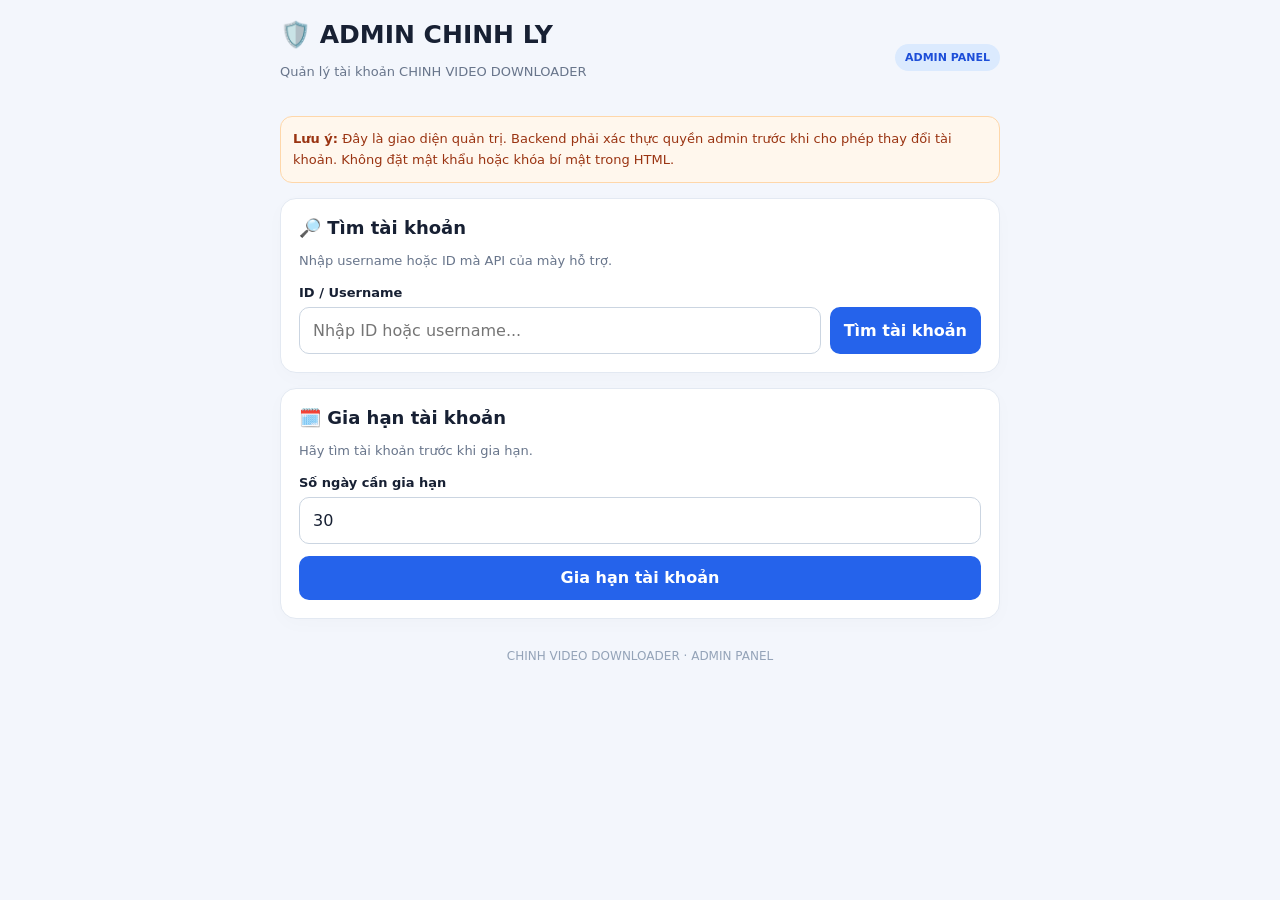
<file: admin.html>
<!DOCTYPE html>
<html lang="vi">
<head>
  <meta charset="UTF-8">
  <meta name="viewport" content="width=device-width, initial-scale=1.0">
  <meta name="robots" content="noindex, nofollow">
  <title>ADMIN CHINH LY</title>

  <style>
    :root {
      --bg: #f3f6fc;
      --card: #ffffff;
      --text: #172033;
      --muted: #68758b;
      --line: #e3e9f2;
      --blue: #2563eb;
      --green: #15803d;
      --red: #b91c1c;
    }

    * { box-sizing: border-box; }

    body {
      margin: 0;
      padding: 20px 12px 40px;
      font-family: system-ui, Arial, sans-serif;
      color: var(--text);
      background: var(--bg);
    }

    .container {
      max-width: 720px;
      margin: auto;
    }

    header {
      display: flex;
      align-items: center;
      justify-content: space-between;
      gap: 12px;
      margin-bottom: 20px;
    }

    h1 {
      font-size: 25px;
      margin: 0;
    }

    h2 {
      font-size: 18px;
      margin: 0 0 8px;
    }

    p {
      color: var(--muted);
      font-size: 13px;
      line-height: 1.6;
    }

    .tag {
      padding: 7px 10px;
      border-radius: 20px;
      background: #dbeafe;
      color: #1d4ed8;
      font-size: 11px;
      font-weight: 800;
      white-space: nowrap;
    }

    .card {
      background: var(--card);
      padding: 18px;
      margin-bottom: 15px;
      border: 1px solid var(--line);
      border-radius: 16px;
      box-shadow: 0 5px 20px #00000005;
    }

    .notice {
      background: #fff7ed;
      color: #9a3412;
      padding: 12px;
      border: 1px solid #fed7aa;
      border-radius: 12px;
      font-size: 13px;
      line-height: 1.6;
      margin-bottom: 15px;
    }

    label {
      display: block;
      margin: 12px 0 7px;
      font-size: 13px;
      font-weight: 700;
    }

    input {
      width: 100%;
      min-width: 0;
      padding: 13px;
      border: 1px solid #cbd5e1;
      border-radius: 10px;
      background: #fff;
      color: var(--text);
      font: inherit;
      outline: none;
    }

    input:focus {
      border-color: var(--blue);
      box-shadow: 0 0 0 3px #2563eb20;
    }

    button {
      border: 0;
      border-radius: 10px;
      padding: 12px 14px;
      min-height: 44px;
      font: inherit;
      font-weight: 700;
      cursor: pointer;
    }

    button:disabled {
      opacity: .6;
      cursor: wait;
    }

    .primary {
      background: var(--blue);
      color: white;
    }

    .success {
      background: var(--green);
      color: white;
    }

    .danger {
      background: var(--red);
      color: white;
    }

    .secondary {
      background: #e9eef6;
      color: #334155;
    }

    .search-row {
      display: grid;
      grid-template-columns: 1fr auto;
      gap: 9px;
    }

    .details {
      display: grid;
      grid-template-columns: repeat(2, minmax(0, 1fr));
      gap: 10px;
      margin-top: 15px;
    }

    .detail {
      min-width: 0;
      padding: 12px;
      border: 1px solid var(--line);
      border-radius: 11px;
      background: #f8fafc;
    }

    .detail-label {
      color: var(--muted);
      font-size: 12px;
      margin-bottom: 7px;
    }

    .detail-value {
      font-weight: 750;
      overflow-wrap: anywhere;
    }

    .badge {
      display: inline-block;
      padding: 5px 10px;
      border-radius: 20px;
      font-size: 12px;
      font-weight: 800;
    }

    .pro {
      color: #92400e;
      background: #fef3c7;
    }

    .free {
      color: #334155;
      background: #e2e8f0;
    }

    .actions {
      display: grid;
      grid-template-columns: 1fr 1fr;
      gap: 10px;
      margin-top: 15px;
    }

    .full {
      width: 100%;
    }

    .message {
      display: none;
      margin-top: 13px;
      padding: 12px;
      border-radius: 10px;
      font-size: 13px;
      line-height: 1.6;
      overflow-wrap: anywhere;
    }

    .message.info {
      display: block;
      background: #eff6ff;
      color: #1e40af;
    }

    .message.error {
      display: block;
      background: #fef2f2;
      color: #991b1b;
    }

    .message.ok {
      display: block;
      background: #f0fdf4;
      color: #166534;
    }

    .hidden {
      display: none;
    }

    footer {
      padding: 15px;
      text-align: center;
      color: #94a3b8;
      font-size: 12px;
    }

    @media (max-width: 480px) {
      h1 { font-size: 21px; }

      .search-row {
        grid-template-columns: 1fr;
      }

      .details,
      .actions {
        grid-template-columns: 1fr;
      }

      .card {
        padding: 15px;
      }
    }
  </style>
</head>

<body>
  <main class="container">

    <header>
      <div>
        <h1>🛡️ ADMIN CHINH LY</h1>
        <p>Quản lý tài khoản CHINH VIDEO DOWNLOADER</p>
      </div>
      <span class="tag">ADMIN PANEL</span>
    </header>

    <div class="notice">
      <strong>Lưu ý:</strong> Đây là giao diện quản trị. Backend phải xác thực quyền admin
      trước khi cho phép thay đổi tài khoản. Không đặt mật khẩu hoặc khóa bí mật trong HTML.
    </div>

    <!-- TÌM TÀI KHOẢN -->
    <section class="card">
      <h2>🔎 Tìm tài khoản</h2>
      <p>Nhập username hoặc ID mà API của mày hỗ trợ.</p>

      <form id="searchForm">
        <label for="accountId">ID / Username</label>

        <div class="search-row">
          <input
            id="accountId"
            type="text"
            placeholder="Nhập ID hoặc username..."
            autocomplete="off"
            required
          >

          <button class="primary" id="searchBtn" type="submit">
            Tìm tài khoản
          </button>
        </div>
      </form>

      <div id="searchMessage" class="message" role="status"></div>
    </section>

    <!-- THÔNG TIN TÀI KHOẢN -->
    <section class="card hidden" id="profileCard">
      <h2>👤 Thông tin tài khoản</h2>

      <p>
        Tài khoản:
        <strong id="displayName">—</strong>
      </p>

      <p>
        Trạng thái:
        <span id="statusBadge" class="badge free">FREE</span>
      </p>

      <div class="details">
        <div class="detail">
          <div class="detail-label">ID / Username</div>
          <div class="detail-value" id="vId">—</div>
        </div>

        <div class="detail">
          <div class="detail-label">Gói tài khoản</div>
          <div class="detail-value" id="vPlan">—</div>
        </div>

        <div class="detail">
          <div class="detail-label">Hạn sử dụng</div>
          <div class="detail-value" id="vExpiry">—</div>
        </div>

        <div class="detail">
          <div class="detail-label">Trạng thái hết hạn</div>
          <div class="detail-value" id="vExpired">—</div>
        </div>
      </div>

      <div class="actions">
        <button class="success" id="enableProBtn" type="button">
          ⭐ Bật PRO
        </button>

        <button class="danger" id="disableProBtn" type="button">
          Tắt PRO
        </button>

        <button class="secondary full" id="refreshBtn" type="button">
          ↻ Tải lại thông tin
        </button>
      </div>

      <div id="updateMessage" class="message" role="status"></div>
    </section>

    <!-- GIA HẠN -->
    <section class="card">
      <h2>🗓️ Gia hạn tài khoản</h2>
      <p>Hãy tìm tài khoản trước khi gia hạn.</p>

      <label for="extendDays">Số ngày cần gia hạn</label>

      <input
        id="extendDays"
        type="number"
        min="1"
        max="3650"
        step="1"
        value="30"
      >

      <div style="margin-top:12px">
        <button class="primary full" id="extendBtn" type="button">
          Gia hạn tài khoản
        </button>
      </div>

      <div id="extendMessage" class="message" role="status"></div>
    </section>

    <footer>CHINH VIDEO DOWNLOADER · ADMIN PANEL</footer>

  </main>

  <script>
    /*
      API đang được cấu hình theo các endpoint đã gửi trước đó.

      GET:
      /api/user/{username}

      POST:
      /api/admin/update-user/{username}

      Lưu ý: Nếu main.py của mày dùng endpoint hoặc tên trường khác,
      cần sửa cho khớp. Giao diện không thể tự tạo ra dữ liệu tài khoản.
    */

    const API_BASE = "https://chinh-video-api.onrender.com";

    const USER_ENDPOINT = (username) =>
      `/api/user/${encodeURIComponent(username)}`;

    const UPDATE_ENDPOINT = (username) =>
      `/api/admin/update-user/${encodeURIComponent(username)}`;

    let currentAccount = "";

    const $ = (id) => document.getElementById(id);

    function showMessage(id, message, type = "info") {
      const el = $(id);
      el.textContent = message;
      el.className = `message ${type}`;
    }

    function clearMessage(id) {
      const el = $(id);
      el.textContent = "";
      el.className = "message";
    }

    function formatDate(value) {
      if (!value) return "API chưa cung cấp";

      const date = new Date(value);

      if (Number.isNaN(date.getTime())) {
        return String(value);
      }

      return date.toLocaleString("vi-VN");
    }

    async function requestAPI(path, options = {}) {
      const response = await fetch(`${API_BASE}${path}`, {
        ...options,
        headers: {
          "Content-Type": "application/json",
          ...(options.headers || {})
        }
      });

      const raw = await response.text();

      let data = {};

      try {
        data = raw ? JSON.parse(raw) : {};
      } catch {
        data = {
          detail: raw || "Máy chủ không trả về dữ liệu JSON."
        };
      }

      if (!response.ok) {
        const reason =
          data.detail ||
          data.message ||
          `HTTP ${response.status}`;

        throw new Error(reason);
      }

      return data;
    }

    function renderAccount(data, fallbackUsername) {
      /*
        Các trường dưới đây dựa trên API đã gửi trước đó.
        Nếu backend trả tên trường khác, cần điều chỉnh.
      */

      const username =
        data.username ??
        data.user_id ??
        data.id ??
        fallbackUsername;

      const isPro = Boolean(data.is_pro ?? data.pro ?? false);

      const expiry =
        data.trial_expires_at ??
        data.pro_expires_at ??
        data.expires_at ??
        null;

      currentAccount = fallbackUsername;

      $("profileCard").classList.remove("hidden");

      $("displayName").textContent = String(username);
      $("vId").textContent = String(username);
      $("vPlan").textContent = isPro ? "PRO" : "FREE";
      $("vExpiry").textContent = formatDate(expiry);

      let expiryStatus = "Không xác định";

      if (expiry) {
        const date = new Date(expiry);

        if (!Number.isNaN(date.getTime())) {
          expiryStatus =
            date.getTime() < Date.now()
              ? "Đã hết hạn"
              : "Còn hạn";
        }
      } else if (isPro) {
        expiryStatus = "PRO — chưa có ngày hết hạn";
      }

      $("vExpired").textContent = expiryStatus;

      $("statusBadge").textContent = isPro ? "PRO" : "FREE";
      $("statusBadge").className =
        `badge ${isPro ? "pro" : "free"}`;

      clearMessage("updateMessage");
      clearMessage("extendMessage");
    }

    async function searchAccount(username) {
      username = (username || $("accountId").value).trim();

      if (!username) {
        showMessage(
          "searchMessage",
          "Nhập username hoặc ID trước.",
          "error"
        );
        return;
      }

      const button = $("searchBtn");

      button.disabled = true;
      button.textContent = "Đang tìm...";

      clearMessage("searchMessage");
      $("profileCard").classList.add("hidden");

      try {
        const data = await requestAPI(USER_ENDPOINT(username));

        renderAccount(data, username);

        showMessage(
          "searchMessage",
          "Đã nhận dữ liệu tài khoản từ API.",
          "ok"
        );
      } catch (error) {
        showMessage(
          "searchMessage",
          `Không tìm được tài khoản: ${error.message}. Kiểm tra username, endpoint và main.py.`,
          "error"
        );
      } finally {
        button.disabled = false;
        button.textContent = "Tìm tài khoản";
      }
    }

    async function updateAccount(payload, messageId, successMessage) {
      if (!currentAccount) {
        showMessage(
          messageId,
          "Hãy tìm tài khoản trước.",
          "error"
        );
        return;
      }

      try {
        const data = await requestAPI(
          UPDATE_ENDPOINT(currentAccount),
          {
            method: "POST",
            body: JSON.stringify(payload)
          }
        );

        showMessage(
          messageId,
          data.message || successMessage,
          "ok"
        );

        await searchAccount(currentAccount);
      } catch (error) {
        showMessage(
          messageId,
          `Cập nhật thất bại: ${error.message}. Backend có thể chưa hỗ trợ thao tác này hoặc yêu cầu quyền admin.`,
          "error"
        );
      }
    }

    $("searchForm").addEventListener("submit", function(event) {
      event.preventDefault();
      searchAccount();
    });

    $("enableProBtn").addEventListener("click", function() {
      if (!currentAccount) {
        showMessage("updateMessage", "Hãy tìm tài khoản trước.", "error");
        return;
      }

      if (confirm("Mày có chắc muốn bật PRO cho tài khoản này không?")) {
        updateAccount(
          {
            is_pro: true,
            extend_days: 0
          },
          "updateMessage",
          "Đã gửi yêu cầu bật PRO."
        );
      }
    });

    $("disableProBtn").addEventListener("click", function() {
      if (!currentAccount) {
        showMessage("updateMessage", "Hãy tìm tài khoản trước.", "error");
        return;
      }

      if (confirm("Mày có chắc muốn tắt PRO cho tài khoản này không?")) {
        updateAccount(
          {
            is_pro: false,
            extend_days: 0
          },
          "updateMessage",
          "Đã gửi yêu cầu tắt PRO."
        );
      }
    });

    $("extendBtn").addEventListener("click", function() {
      if (!currentAccount) {
        showMessage(
          "extendMessage",
          "Hãy tìm tài khoản trước khi gia hạn.",
          "error"
        );
        return;
      }

      const days = Number($("extendDays").value);

      if (!Number.isInteger(days) || days < 1 || days > 3650) {
        showMessage(
          "extendMessage",
          "Nhập số ngày nguyên từ 1 đến 3650.",
          "error"
        );
        return;
      }

      if (confirm(`Xác nhận gia hạn thêm ${days} ngày?`)) {
        updateAccount(
          {
            is_pro: false,
            extend_days: days
          },
          "extendMessage",
          `Đã gửi yêu cầu gia hạn ${days} ngày.`
        );
      }
    });

    $("refreshBtn").addEventListener("click", function() {
      if (currentAccount) {
        searchAccount(currentAccount);
      }
    });
  </script>
</body>
    </html>
</file>
